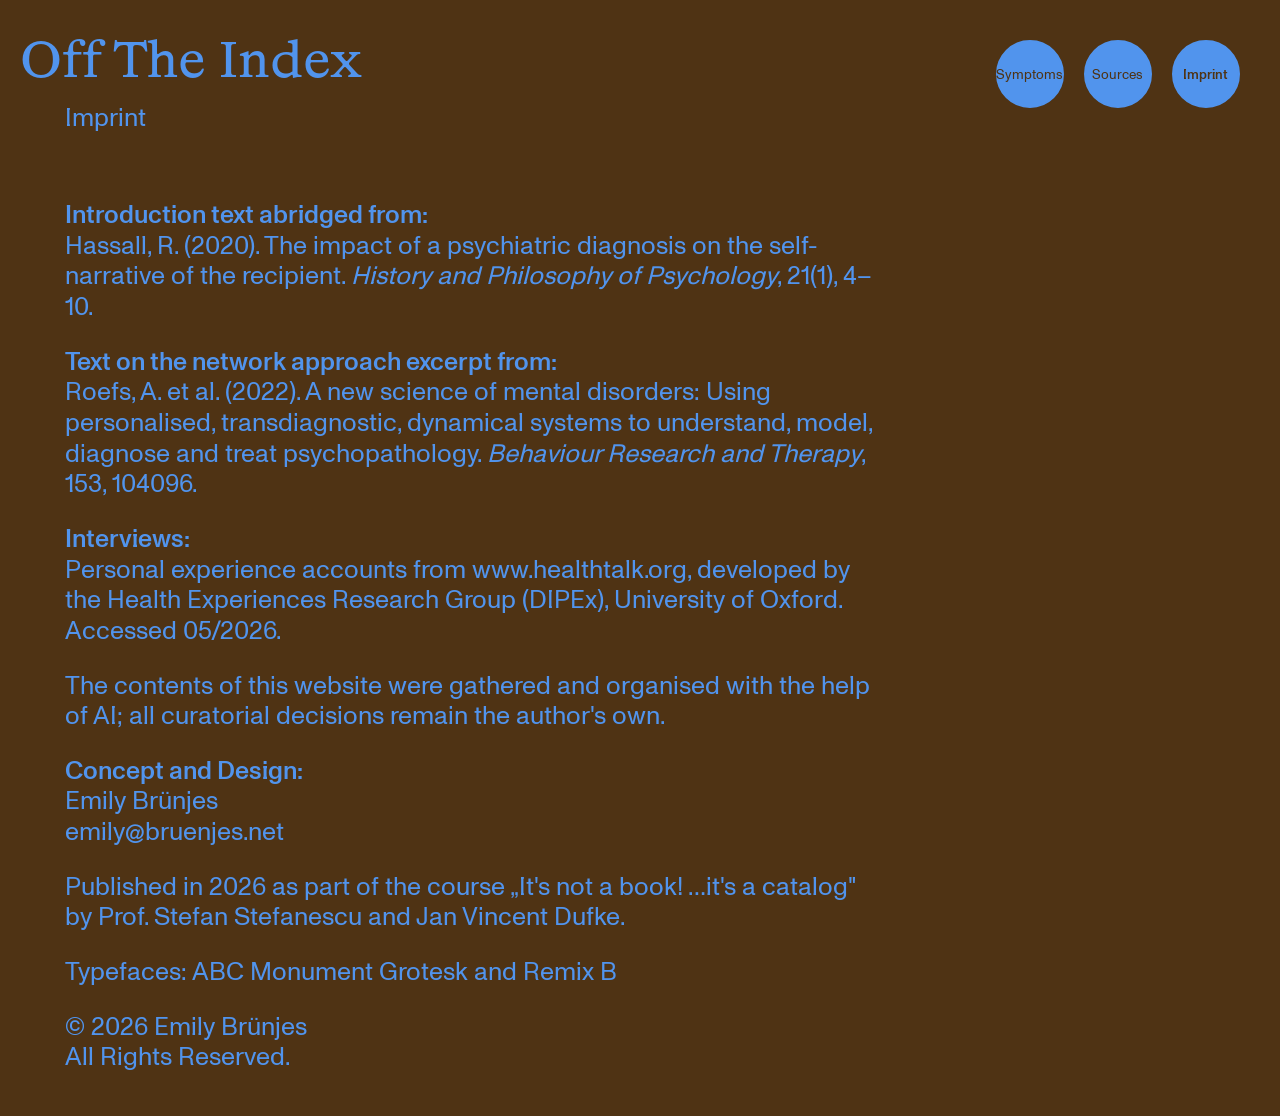
<file: imprint.html>
<!doctype html>
<html lang="de">
<head>
  <meta charset="utf-8">
  <meta name="viewport" content="width=device-width, initial-scale=1.0">
  <title>Imprint — Off The Index</title>
  <link rel="stylesheet" href="assets/css/fonts.css">
  <style>
    * { margin: 0; padding: 0; box-sizing: border-box; }

    body {
      background-color: #4f3314;
      color: #5194ed;
      padding: 20px;
    }

    .site-header {
      position: sticky;
      top: 0;
      background-color: #4f3314;
      padding-top: 20px;
      padding-bottom: 15px;
      z-index: 10;
      min-height: 100px;
    }

    .nav-circles {
      position: fixed;
      top: 40px;
      right: 40px;
      display: flex;
      gap: 20px;
      align-items: flex-start;
      z-index: 100;
    }

    .nav-circle {
      width: 18mm;
      height: 18mm;
      border-radius: 50%;
      border: 2pt solid #5194ed;
      background-color: #5194ed;
      display: flex;
      align-items: center;
      justify-content: center;
      text-align: center;
      font-family: "MonumentGrotesk", sans-serif;
      font-size: 10pt;
      line-height: 12pt;
      color: #4f3314;
      text-decoration: none;
    }

    .nav-circle.active {
      font-weight: 500;
    }

    .site-label {
      font-family: "RemixB", sans-serif;
      font-size: 38pt;
      line-height: 38pt;
      color: #5194ed;
      text-align: left;
    }

    .site-label a {
      text-decoration: none;
      color: inherit;
    }

    h1 {
      font-family: "MonumentGrotesk", sans-serif;
      font-weight: 400;
      font-size: 19pt;
      line-height: 25pt;
      font-style: normal;
      color: #5194ed;
      margin-top: 10px;
      margin-bottom: 10px;
      max-width: 50%;
      text-indent: 12mm;
    }

    .imprint-content {
      font-family: "MonumentGrotesk", sans-serif;
      font-size: 19pt;
      line-height: 23pt;
      color: #5194ed;
      max-width: 70%;
      margin-top: 40px;
      padding-left: 12mm;
    }

    .imprint-section {
      margin-bottom: 18pt;
    }

    .imprint-label {
      font-weight: 500;
    }
  </style>
</head>
<body>

  <nav class="nav-circles">
    <a href="symptom.html" class="nav-circle">Symptoms</a>
    <a href="sources.html" class="nav-circle">Sources</a>
    <a href="imprint.html" class="nav-circle active">Imprint</a>
  </nav>
  <div class="site-header">
    <p class="site-label"><a href="index.html">Off The Index</a></p>
    <h1>Imprint</h1>
  </div>

  <div class="imprint-content">
    <div class="imprint-section">
      <p><span class="imprint-label">Introduction text abridged from:</span><br>
      Hassall, R. (2020). The impact of a psychiatric diagnosis on the self-narrative of the recipient. <em>History and Philosophy of Psychology</em>, 21(1), 4–10.</p>
    </div>
    <div class="imprint-section">
      <p><span class="imprint-label">Text on the network approach excerpt from:</span><br>
      Roefs, A. et al. (2022). A new science of mental disorders: Using personalised, transdiagnostic, dynamical systems to understand, model, diagnose and treat psychopathology. <em>Behaviour Research and Therapy</em>, 153, 104096.</p>
    </div>
    <div class="imprint-section">
      <p><span class="imprint-label">Interviews:</span><br>
      Personal experience accounts from www.healthtalk.org, developed by the Health Experiences Research Group (DIPEx), University of Oxford. Accessed 05/2026.</p>
    </div>
    <div class="imprint-section">
      <p>The contents of this website were gathered and organised with the help of AI; all curatorial decisions remain the author's own.</p>
    </div>
    <div class="imprint-section">
      <p><span class="imprint-label">Concept and Design:</span><br>
      Emily Brünjes<br>
      emily@bruenjes.net</p>
    </div>
    <div class="imprint-section">
      <p>Published in 2026 as part of the course „It's not a book! …it's a catalog" by Prof. Stefan Stefanescu and Jan Vincent Dufke.</p>
    </div>
    <div class="imprint-section">
      <p>Typefaces: ABC Monument Grotesk and Remix B</p>
    </div>
    <div class="imprint-section">
      <p>© 2026 Emily Brünjes<br>
      All Rights Reserved.</p>
    </div>
  </div>

</body>
</html>
</file>
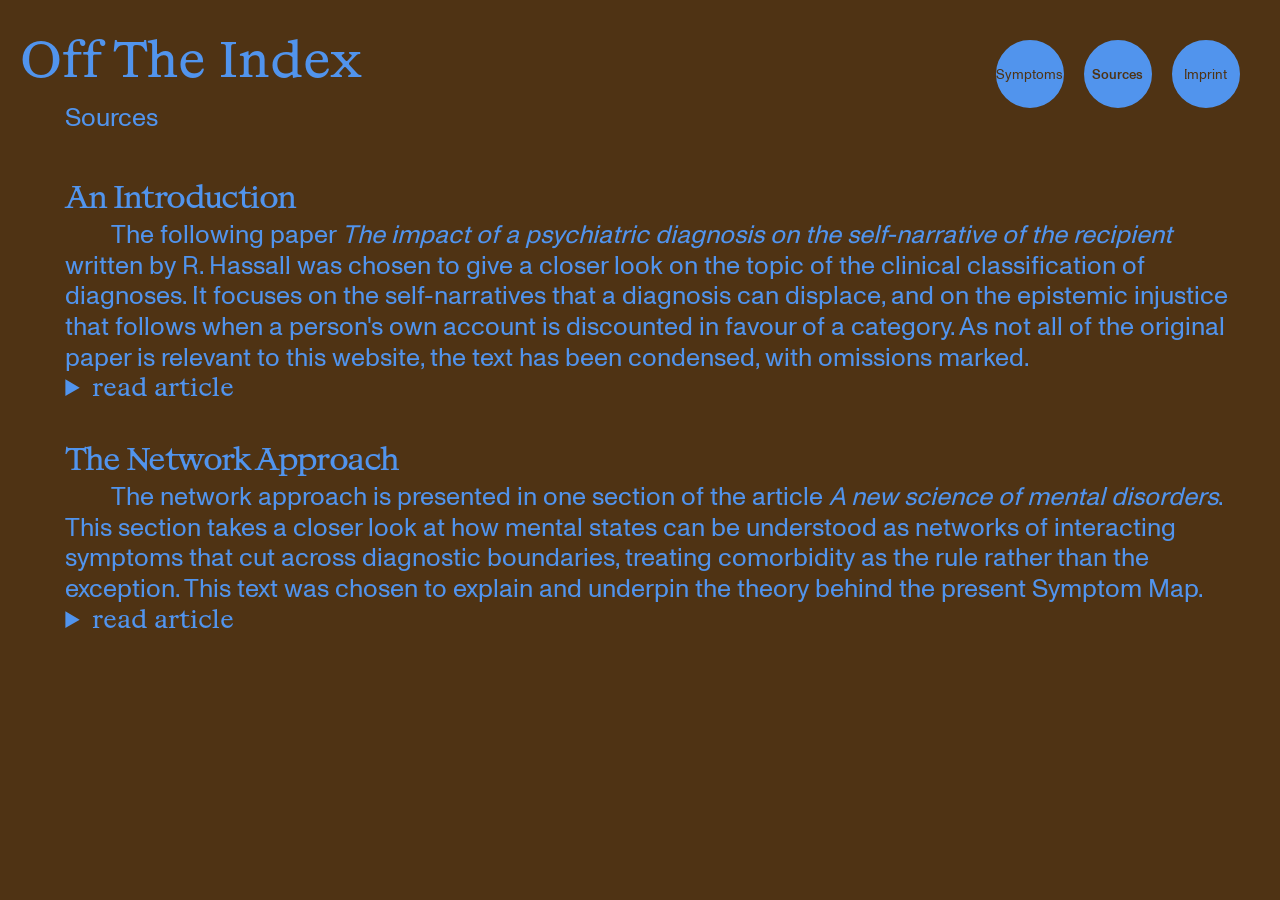
<file: sources.html>
<!doctype html>
<html lang="de">
<head>
  <meta charset="utf-8">
  <meta name="viewport" content="width=device-width, initial-scale=1.0">
  <title>Sources — Off The Index</title>
  <link rel="stylesheet" href="assets/css/fonts.css">
  <style>
    * { margin: 0; padding: 0; box-sizing: border-box; }

    body {
      background-color: #4f3314;
      color: #5194ed;
      padding: 20px;
    }

    .site-header {
      position: sticky;
      top: 0;
      background-color: #4f3314;
      padding-top: 20px;
      padding-bottom: 15px;
      z-index: 10;
      min-height: 100px;
    }

    .nav-circles {
      position: fixed;
      top: 40px;
      right: 40px;
      display: flex;
      gap: 20px;
      align-items: flex-start;
      z-index: 100;
    }

    .nav-circle {
      width: 18mm;
      height: 18mm;
      border-radius: 50%;
      border: 2pt solid #5194ed;
      background-color: #5194ed;
      display: flex;
      align-items: center;
      justify-content: center;
      text-align: center;
      font-family: "MonumentGrotesk", sans-serif;
      font-size: 10pt;
      line-height: 12pt;
      color: #4f3314;
      text-decoration: none;
    }

    .nav-circle.active {
      font-weight: 500;
    }

    .site-label {
      font-family: "RemixB", sans-serif;
      font-size: 38pt;
      line-height: 38pt;
      color: #5194ed;
      text-align: left;
    }

    .site-label a {
      text-decoration: none;
      color: inherit;
    }

    h1 {
      font-family: "MonumentGrotesk", sans-serif;
      font-weight: 400;
      font-size: 19pt;
      line-height: 25pt;
      font-style: normal;
      color: #5194ed;
      margin-top: 10px;
      margin-bottom: 10px;
      text-indent: 12mm;
    }

    .source-entry {
      padding: 15px 15px 15px 12mm;
    }

    .source-name {
      display: block;
      text-align: left;
      font-family: "RemixB", sans-serif;
      font-size: 24pt;
      line-height: 24pt;
      letter-spacing: -0.05em;
      margin-top: 10px;
      margin-bottom: 3px;
      color: #5194ed;
    }

    .source-brief {
      text-align: left;
      text-indent: 12mm;
      font-family: "MonumentGrotesk", sans-serif;
      font-size: 19pt;
      line-height: 23pt;
      color: #5194ed;
      margin-top: 3px;
    }

    .source-details {
      text-align: left;
      font-family: "RemixB", sans-serif;
      font-size: 19pt;
      line-height: 23pt;
      color: #5194ed;
      margin-top: 3px;
    }

    .source-summary {
      text-align: left;
      font-family: "RemixB", sans-serif;
      font-size: 19pt;
      line-height: 23pt;
      color: #5194ed;
      cursor: pointer;
    }

    details[open] .source-summary {
      font-style: italic;
    }

    .source-article {
      font-family: "MonumentGrotesk", sans-serif;
      font-size: 19pt;
      line-height: 23pt;
      color: #5194ed;
      text-align: left;
      margin-top: 20px;
    }

    .source-article p {
      text-indent: 12mm;
      margin-bottom: 0;
    }

    .source-article p:first-child {
      text-indent: 0;
    }

    .article-section {
      font-family: "MonumentGrotesk", sans-serif;
      font-weight: 500;
      font-size: 19pt;
      line-height: 23pt;
      color: #5194ed;
      margin-top: 18pt;
      text-indent: 0;
    }

    .article-section + p {
      text-indent: 0;
    }

    .source-references {
      column-count: 3;
      column-gap: 40px;
      font-family: "MonumentGrotesk", sans-serif;
      font-size: 10pt;
      line-height: 12pt;
      color: #5194ed;
      margin-top: 24pt;
    }

    .source-references p {
      break-inside: avoid;
      margin-bottom: 4pt;
      text-indent: 0;
    }
  </style>
</head>
<body>

  <nav class="nav-circles">
    <a href="symptom.html" class="nav-circle">Symptoms</a>
    <a href="sources.html" class="nav-circle active">Sources</a>
    <a href="imprint.html" class="nav-circle">Imprint</a>
  </nav>
  <div class="site-header">
    <p class="site-label"><a href="index.html">Off The Index</a></p>
    <h1>Sources</h1>
  </div>

  <div class="source-entry">
    <div class="source-name">An Introduction</div>
    <div class="source-brief">The following paper <em>The impact of a psychiatric diagnosis on the self-narrative of the recipient</em> written by R. Hassall was chosen to give a closer look on the topic of the clinical classification of diagnoses. It focuses on the self-narratives that a diagnosis can displace, and on the epistemic injustice that follows when a person's own account is discounted in favour of a category. As not all of the original paper is relevant to this website, the text has been condensed, with omissions marked.</div>
    <details class="source-details">
      <summary class="source-summary">read article</summary>
      <div class="source-article">
        <p>A psychiatric diagnosis can have a range of effects on the person receiving it. Some welcome the diagnosis, seeing it as an explanation for their distress, while others perceive it as an unwelcome medicalized label impinging negatively on their sense of themselves as rational agents. I focus on how the diagnosis affects the latter group, and in particular how it may impact on their self-narratives. I therefore outline some key themes in narrative theory which have been explored in various ways by philosophers, though to a lesser extent by psychologists. These theorists emphasise the importance of self-narratives in human psychology. I argue that those receiving a psychiatric diagnosis may be vulnerable to experiences of epistemic injustice, as described by Miranda Fricker. This includes what Fricker describes as hermeneutical injustice, where individuals lack the ability to understand their experiences or difficulties in ways that make sense to them. The medicalization implicit in psychiatric diagnoses conveys a particular kind of narrative which may conflict with the recipient's previous self-narratives. When such effects occur, they may reduce the recipient's sense of agency and induce feelings of hopelessness about recovery, which may then limit the prospect of a positive outcome for the person concerned. A greater use of formulation could mitigate those effects.</p>
        <p>There has been little systematic empirical investigation of the effects of receiving a psychiatric diagnosis on its recipients. In contrast, there are many anecdotal reports in various publications. Drawing general conclusions from these is difficult, but they seem to fall roughly into two broad categories. Firstly, there are those who seem to welcome their diagnosis as providing an apparent explanation for their difficulties. Secondly, there are others who find their diagnosis diminishing or oppressive in some way. These differing reactions are exemplified in a short video posted on the BBC website [1] in which users of mental health services describe their reaction to their diagnosis. One talks positively about a diagnosis of bipolar disorder: 'people suddenly realised I wasn't doing things for attention... It was because I have a brain disorder'. In contrast, another says: 'I hate my diagnosis. The main one I have is borderline personality disorder and I hate it with a passion. People start seeing you differently'.</p>
        <p>This paper focusses on the second group, those who find their diagnosis oppressive, with the aim of arguing that in many cases their experiences can be understood as instances of epistemic injustice. A central aim is to argue that this can be understood in terms of narrative theory – i.e. the impact that a diagnosis has on the individual's self-narrative. The narrative often associated with a psychiatric diagnosis is that the condition is "a disease like any other" [2]. However, most psychiatric diagnoses, being broadly descriptive labels, do not have the same explanatory value as other diagnoses, though they may appear to. Nevertheless, the disease narrative that can be conveyed by the diagnosis may be taken to imply that the individual's psychological reactions and experiences of distress are attributable to some kind of brain disease. Narrative theory is therefore a suitable framework for understanding how this implication might affect the self-narratives of the individuals concerned, particularly by changing the meanings they have previously created through their own self-narratives. I argue that this change can be seen as an example of epistemic injustice, and specifically of hermeneutical injustice.</p>

        <h2 class="article-section">Narrative theory</h2>
        <p>Narrativity is concerned with the idea that we live and order our lives according to implicit or explicit narratives of some kind. We experience our lives in time – narratives have a temporal or linear structure – and the stories we construct about our lives in some way shape who we are. Narratives and stories are omnipresent in our culture, such as in myths, literature, drama, films, television soap-operas, biography, and so on. The autobiographies we construct for ourselves may not have the ordered aesthetic structure of narratives in literature or drama, but they are nevertheless vehicles that carry meaning for us. However, despite being a central aspect of human psychological life, narrativity seems to have been relatively neglected by experimental psychology (although narrative therapy is a frequently used approach in psychotherapy), possibly because it does not lend itself to study in line with the dominant paradigm of quantitative methodology.</p>
        <p>However, this is a subject which has engaged many philosophers, some of whom emphasise the importance of narratives for constructing a sense of self. For example, Daniel Dennett [3] has described how one's self-narrative forms an ongoing autobiography with the self at its centre. The self, as Dennett conceives it, is not a metaphysical entity, but a useful abstraction, analogous to the centre of a gravity of an object which fulfils a distinct explanatory purpose. In a similar vein, Marya Schechtman [4] describes what she calls the 'narrative self-constitution' view. According to her account, a person's self-narrative is what constitutes her identity or self – this is conceived by her as the 'phenomenological' self. A central theme in accounts of narrativity is the emphasis of the role of self-narratives in generating intelligibility or meaning for how people understand their lives. Thus, Alisdair MacIntyre [5] emphasises the importance of the concept of intelligibility for understanding human actions, both of ourselves and of others. He says: '… the concept of an intelligible action is a more fundamental concept than that of an action as such'. Narratives represent the vehicle by which this is attained. For MacIntyre, this is an important thesis: '…man is in his actions and practice, as well as in his fictions, essentially a story-telling animal'. Actions only become intelligible by virtue of their place in a narrative. It is the centrality of intelligibility which, according to MacIntyre, also means that behaviourism can never be an adequate science of psychology – it cannot be anything more than a science of uninterpreted behaviours.</p>
        <p>Importantly however, we are far from being in full control of our narratives. As MacIntyre notes, we enter society as young children with a set of stories given to us. We have to learn what these are and what roles they confer on us. As we do so, we gradually develop our own self-narratives. Nevertheless, we are always constrained in the narratives we construct by the personal and social circumstances in which we are living and by the narratives which others have of us. We are also actors in other people's narratives, such that their narratives may influence our own. In normal circumstances, however, we expect our self-narratives and the narratives that others have of us to be broadly consistent. One psychologist who has emphasised the importance of narratives is Jerome Bruner [6]. Where MacIntyre talks about the role of narratives in making their subjects' actions intelligible, Bruner explains how narratives create meanings for their authors. He started his career as one of the pioneers of the cognitive revolution breaking with behaviourism. However, this revolution, which was expected 'to bring "mind" back into the human sciences after a long cold winter of objectivism', became diverted away from its original impulse and into technical issues based on the computation metaphor. He observes that: 'Very soon, computing became the model of the mind, and in place of the concept of meaning there emerged the concept of computability'. [...]</p>

        <h2 class="article-section">The impact of a psychiatric diagnosis</h2>
        <p>Whilst psychiatric diagnoses may convey different meanings to different people, they are given in a medicalized environment by people with medical qualifications. In somatic medicine, diagnoses are generally understood (with some exceptions) to convey explanatory information [7] [8]. Typically, diagnosis in medicine is linked with the notion of disease specificity – i.e. that a diagnosis names a disease entity of some kind. In psychiatry, the idea that psychiatric diagnoses represent disease entities is often reinforced, partly by the frequent prescribing of psychoactive drugs [9]. This is likely to promote a biomedical narrative about the patient's condition, with the accompanying implication that the condition can be thought of as similar to any other disease, such as diabetes or asthma.</p>
        <p>The manner in which a psychiatric diagnosis can impact on an individual's self-narrative is discussed by Şerife Tekin [10]. She reiterates the features of narrativity discussed by other philosophers, and in addition emphasises the distinction between the narrative authored by the individual and that received from their social environment. This distinction can assume particular salience when an individual receives a diagnosis, whether medical or psychiatric. To receive a diagnosis is to be told something important about oneself. For many illnesses this may be of little enduring consequence, but for chronic or life-threatening diseases the individual's self-narrative is bound to be altered to some degree, possibly to the extent of requiring the sufferer to re-conceive the meaning of their life in the most severe cases.</p>
        <p>In the case of psychiatric diagnoses, this can have additional significance. Tekin argues that a DSM diagnosis can itself function as a source of narrative for the person concerned. She suggests that, in some cases, the patient may find it easy to understand their experience in terms of an established medical diagnostic category. In other cases, however, patients may find that a diagnosis is imposed upon them that prevents them framing their experience in any way other than as a kind of neurochemical imbalance, which then becomes the dominant narrative. The biomedical determinism which this implies can limit their hopes for recovery and the disempowering self-narrative generated can become self-reinforcing [11]. In the case of those people who find their diagnoses oppressive, such experiences can be seen as instances of epistemic injustice, and in particular of hermeneutical injustice.</p>

        <h2 class="article-section">Epistemic injustice</h2>
        <p>The concept of epistemic injustice was introduced by Miranda Fricker [12]. It concerns the ethical dimension of the epistemic activities in which we are habitually involved – i.e. the activities of reasoning, believing and knowing, giving testimony, and interpreting our experience. [...] It is generated by some kind of negative identity prejudice towards the victim, and in some cases the victim may have internalised the negative identity, whether consciously or unconsciously. Fricker emphasises that it occurs in contexts of a power imbalance, in which the victim is situated at a disadvantage with regard to the context that allows the injustice to occur. She identifies two forms of epistemic injustice: testimonial and hermeneutical. Testimonial injustice occurs when the credibility given to an individual is deflated due to negative identity prejudice and their credibility in giving testimony is thereby undermined. Hermeneutic injustice refers to the marginalization of an individual's social experience due to a structural identity prejudice of some kind. It arises where the individual's psychological resources for understanding or interpreting their experiences are impaired or missing in some respect. Instances of epistemic injustice can occur in medical contexts. [...]</p>
        <p>Epistemic injustice can be experienced by mental health service users for similar reasons to those above, but also specifically as a result of the diagnosis assigned to the individual. The assignment of a diagnosis, such as schizophrenia, can render the individual vulnerable to having their experiences marginalized. They may experience testimonial injustice when what they say is disregarded, because it is assumed their condition causes them to confabulate or be unreliable reporters of facts. There are several examples of testimonial injustice in such circumstances reported in the literature [13] [14]. Where this happens, the influence of the diagnosis on the perceptions of healthcare staff towards the patient is evident. More generally, patients can fall victim to 'epistemic silencing' [15] when their views are minimised or not even sought, because they are not judged to be useful participants in their assessment and plans for their treatment.</p>
        <p>Such circumstances of epistemic silencing can allow individuals to become victims of hermeneutical injustice. Anastasia Scrutton [16] describes two ways in which this can be experienced by people receiving psychiatric care. Firstly, individuals are liable to be treated simply as sources of data rather than participants in the diagnostic process. Secondly, the experiences they report can be interpreted primarily as symptoms of a diagnostic category, with other aspects of their experience being discounted. Psychiatric patients may be particularly vulnerable to this kind of injustice when the clinician treats them merely as providers of mundane information, rather than as meaningful contributors to their assessment or treatment plan. Marginalization in this way can reduce their sense of confidence in the value of their own perspectives [17]. It can be further reinforced by the typical style of psychiatric interviews which are aimed at establishing whether the patient's symptoms conform to a diagnostic category, thus neglecting the personal meanings the symptoms may have for the patient. For example, Giovanni Stanghellini observes that the use of standardised psychiatric interviews, intended to increase the reliability of diagnoses, are likely to contribute to this tendency: The 'meaning' of a symptom is reduced to the properties that correspond to one category… There is little space for personal meanings and personal narratives... [8].</p>
        <p>Stanghellini also emphasises how narratives play a central role in creating coherent meaning for people in their lives. If the manner in which the psychiatric interview is conducted ignores this at a time when the person concerned is experiencing severe distress, their confidence in their own psychological resources for making sense of their experiences are likely to be diminished. This is what can lead to the experience of hermeneutical injustice, which can be a long-lasting effect.</p>
        <p>Part of the reason for this is the frequent tendency for people to be encouraged to think of their condition as "an illness like any other". This is evident from the many personal reports of people who have been mental health service users and who have spoken or written about their experiences. For example, Jacqui Dillon talks about her experience in the following terms: The clear message I received…. was that I was ill. Everything that I said and did was caused by my illness. The abuse never happened – even thinking it did was part of my illness…. The fact that I didn't want to take medication was because I was ill. If I wanted to get better, I must accept my diagnosis and take medication... I would always have this illness. I wouldn't be able to work. I didn't know what was best for me. I lacked insight. Another former mental health service user, Patricia Deegan, is now a clinical psychologist and disability rights advocate in the USA. She talks about some of her experiences as follows: My psychiatrist told me I had chronic schizophrenia… He said I would be sick for the rest of my life and the best I could do was avoid stress and cope. Something in me fought back against his prognosis of doom. As I stood outside his office, I remember rejecting the chronic mental patient life-plan and thinking 'I will become Dr. Deegan, and then I will change the mental health system…' [18]. Both these accounts can be seen as descriptions of hermeneutical injustice, mediated by the biomedical narrative with which the diagnosis is associated. They are given by individuals who have been able to draw upon sufficient psychological resources to reject the disease label that had been attached to them. In so doing they were able to overcome this kind of injustice.</p>
        <p>Many other people, however, will find overcoming such experiences much more difficult. This is important because it affects the likelihood of their recovering from the conditions which have brought them into contact with mental health services. There is evidence that those with a more internal locus of control and a greater sense of empowerment are more likely to have a good outcome after an episode of psychosis [11]. Conversely, those with an internalised sense of stigma and a weaker sense of empowerment tend to have much poorer outcomes [19]. The biomedical narrative, therefore, seems to have the effect of reducing the person's locus of control and sense of empowerment with its message that the disease is responsible for their experiences. To the extent that it distorts one's self-narrative and diminishes one's psychological resources, one can thereby become a victim of hermeneutical injustice.</p>
        <p>Psychiatric diagnoses have been widely recognised as lacking validity and explanatory value, but they continue to be used, because they are still judged by many psychiatrists to have utility [20]. So long as they appear to offer some sort of explanation for psychological disorders, they will add to the risk that their recipients will be victims of epistemic injustice in mental healthcare settings. Alternative approaches that can mitigate or avoid such a consequence make greater use of formulation, without the imposition of superfluous diagnoses conveying a biomedical narrative [21]. Reinforcing the individual's psychological resources to help them develop their own self-narrative, such that they feel more empowered to overcome their difficulties, is a key aim of formulation in psychological therapy. What helps to make formulation into a meaningful exercise is the central role of narrativity in human psychological life.</p>
        <div class="source-references">
          <p>[1] BBC (2018). http://www.bbc.co.uk/news/av/stories-44217657/how-does-your-diagnosis-make-you-feel. BBC. Accessed 7 May 2020.</p>
          <p>[2] Malla, A., Joober, R., &amp; Garcia, A. (2015). "Mental illness is like any other medical illness": a critical examination of the statement and its impact on patient care and society. Journal of Psychiatry and Neuroscience, 40, 147–150.</p>
          <p>[3] Dennett, D. (1991). Consciousness explained. London: Viking.</p>
          <p>[4] Schechtman, M. (1997). The constitution of selves. Ithaca, NY: Cornell University Press.</p>
          <p>[5] MacIntyre, A. (2007). After virtue. (3rd edn). London: Bloomsbury.</p>
          <p>[6] Bruner, J. (1990). Acts of meaning. Cambridge, MA: Harvard University Press.</p>
          <p>[7] Maung, H.H. (2017). The causal explanatory functions of medical diagnoses. Theoretical Medicine and Bioethics, 38, 41–59.</p>
          <p>[8] Stanghellini, G. (2004). The puzzle of the psychiatric interview. Journal of Phenomenological Psychology, 35, 173–195.</p>
          <p>[9] Rosenberg, C.E. (2006). Contested boundaries: Psychiatry, disease, and diagnosis. Perspectives in Biology and Medicine, 49, 407–424.</p>
          <p>[10] Tekin, Ş. (2011). Self-concept through the diagnostic looking glass: Narratives and mental disorder. Philosophical Psychology, 24, 357–380.</p>
          <p>[11] Yanos, P.T., Roe, D. &amp; Lysaker, P.H. (2010). The impact of illness identity on recovery from severe mental illness. American Journal of Psychiatric Rehabilitation, 13, 73–93.</p>
          <p>[12] Fricker, M. (2007). Epistemic injustice: Power and the ethics of knowing. Oxford: Oxford University Press.</p>
          <p>[13] Crichton, P., Carel, H. &amp; Kidd, I.J. (2017). Epistemic injustice in psychiatry. BJPsych Bulletin, 41, 65–70.</p>
          <p>[14] Sanati &amp; Kyratsous (2015). Epistemic injustice in assessment of delusions. Journal of Evaluation in Clinical Practice, 21, 479–485.</p>
          <p>[15] Hookway, C. (2010). Some varieties of epistemic injustice: Reflections on Fricker. Episteme, 7, 151–163.</p>
          <p>[16] Scrutton, A.P. (2017). Epistemic injustice and mental illness. In I.J. Kidd, J. Medina &amp; G. Pohlhaus Jr. (Eds.) Routledge handbook of epistemic injustice. (pp. 347–355). London: Routledge.</p>
          <p>[17] Kurs, R. &amp; Grinshpoon, A. (2018). Vulnerability of individuals with mental disorders to epistemic injustice in both clinical and social domains. Ethics and behavior, 28, 336–346.</p>
          <p>[18] Phillips, J. (2013). On narrative: Psychopathology informing philosophy. Philosophy, Psychiatry &amp; Psychology, 20, 11–23.</p>
          <p>[19] Warner, R. (2010). Does the scientific evidence support the recovery model? The Psychiatrist, 34, 3–5.</p>
          <p>[20] Jablensky, A. (2016). Psychiatric classifications: Validity and utility. World Psychiatry, 15, 26–31.</p>
          <p>[21] Johnstone, L. &amp; Dallos, R. (Eds.) (2013). Formulation in psychology and psychotherapy: Making sense of people's problems. (2nd edn). Hove: Routledge.</p>
        </div>
      </div>
    </details>
  </div>

  <div class="source-entry">
    <div class="source-name">The Network Approach</div>
    <div class="source-brief">The network approach is presented in one section of the article <em>A new science of mental disorders</em>. This section takes a closer look at how mental states can be understood as networks of interacting symptoms that cut across diagnostic boundaries, treating comorbidity as the rule rather than the exception. This text was chosen to explain and underpin the theory behind the present Symptom Map.</div>
    <details class="source-details">
      <summary class="source-summary">read article</summary>
      <div class="source-article">
        <p>The network approach to psychopathology is a theoretical framework to explain the existence, development and maintenance of mental disorders [1–3] [6–10]. It is embedded in a wider framework of systems science and network science [11–14]. The core assumption of the network approach is that the complex system of dynamically interacting symptoms constitutes the disorder. This contrasts with the common cause view where an underlying, latent categorical or dimensional entity causes a number of symptoms.</p>
        <p>From this perspective, psychological and medical conditions may differ from each other, as fittingly expressed by McNally [15]: "A person can have cancer, yet be currently asymptomatic, whereas it makes no sense to say that an asymptomatic person has depression". From the network perspective, symptoms are not the output of one underlying pathogenic pathway, they rather are the input for, and driver of, other symptoms. Thus, symptoms reinforce each other. They do not reflect a mental disorder: they constitute it. This turns the common definition of a symptom as indicating a disease upside down [2] [3] [10], giving them the role of independent, causal agents.</p>
        <p>Overall, the network approach assumes spreading activation to be the engine that drives the mental disorder: Connected elements synchronise, maintain each other actively in vicious cycles [16] and become a self-sustaining entity. Mental disorders thus represent stable states in a dynamical network structure [2]. Perturbations from outside this network, like adverse life events, can trigger a phase transition into an alternative stable state [17]. The likelihood and nature of such transitions may depend on the resilience of the system — characteristics of the network that determine how long it takes for a system to move from a healthy state to a disordered state [18] [19]. Network characteristics that may determine a system's resilience include the number of feedback relations, the ease with which symptoms are activated in the first place, and the strengths of connections in a network [8]. If the interactions between symptoms are strong enough, an alternative state itself can become resilient, so that removing the factor that triggered the transition does not suffice to bring the system back to the healthy state; a phenomenon known as hysteresis [8]. Effects such as hysteresis imply that even if the stressors that initially shifted a system to such an alternative state are taken away, the system may nonetheless persist in this state. The network approach also sheds an entirely different light on the question of why mental disorders are highly comorbid. These networks are transdiagnostic by nature; if two disorders share a symptom, such as for example fear that is shared between anorexia nervosa and anxiety disorders, the symptom may operate as a bridge between the two disorders, connecting two or more networks into one single system [9] [20]. From this point of view, high levels of comorbidity are not methodological artefacts, but result from real patterns of complex relations that do not respect diagnostic boundaries: In this sense, comorbidity is an intrinsic feature of mental disorders, rather than a nuisance.</p>
        <p>The network approach initially focused on symptoms exclusively, but was extended considerably over the past years. One crucial development was to embrace the importance of relevant biopsychosocial variables beyond symptoms, such as life events [2], biological variables such as inflammation levels [10] and momentary social circumstances. Note that mixing different levels of explanation (e.g., subjective experience and biology) may require multi-layered networks [21]. Conceptually, such variables can be distinguished into those that are part of the network structure itself (for instance, refusing offers of high caloric food at work several times a day may trigger an eating binge later), and those that influence the network from the outside, that is, the external field (for instance, being employed in a job that requires many night shifts may disrupt sleep and lead to insomnia; [2]). To reflect this broader perspective, throughout this paper we refer to elements, which includes symptoms and other variables that are relevant in dynamic network structures of psychopathology. So, elements can be defined as variables involved in causing and maintaining psychopathology, including, but not limited to, symptoms of mental disorders, reflecting both nodes of the network and variables affecting the network from the outside.</p>
        <p>Another extension was to acknowledge that the common cause and the network perspectives need not be mutually exclusive [9] [10]. To understand how symptoms emerge and give rise to other symptoms in a network, a useful notion might be to consider different types of causes lying on a spectrum from 'proximal' to 'distal'. Proximal causes are directly related to the mechanisms driving symptoms and might mostly feature as a node or an edge in the network. They are useful targets for treatment. By contrast, distal causes (e.g., genes, personality, social economic status, early adversity) are indirectly related to the (mechanisms driving) symptoms, and might mostly be situated outside the network (external field) or be viewed as a common cause. They are sometimes useful indicators for prevention. For example, a general tendency to experience negative affect, as commonly represented in the personality factor neuroticism, may represent a constant or slowly evolving variable that influences the liability of a person to develop the clinical symptom of depressed mood [18].</p>
        <p>The search for proximal causes may benefit from experimental research, whereas the search for distal causes may benefit from epidemiological or longitudinal research [22] [23]. Building on a long tradition of experimental psychopathology research, our project aims to advance our understanding of proximal causes in the transition from normal to abnormal processes and the other way around. As to whether these causal relations solely reflect central nodes in the network, edges between elements, or (partly) latent constructs is still an issue for empirical testing. Hybrid statistical models are under development to allow for the analysis of data featuring both potential common causes and relations among elements [24].</p>
        <p>A third recent extension to the network literature was to close the gap to other fields such as basic network science and systems science [25] [26] [16]. These fields have a rich tradition in operationalizing, investigating, and modelling a wide variety of targets as complex systems, including ecosystems, the stock market, and the weather. The common view is that studying particular elements of systems can be helpful, but the micro-level will not be sufficient to understand the macro-level behaviour of such systems [27] [28]. Closing the gap between network approaches to psychopathology and these adjacent areas in the complexity literature allows for the use of ever-growing theoretical and statistical toolboxes to better conceptualise and investigate networks, such as the immense literature on early warning signals to predict transitions of systems into alternative stable states (e.g., from a healthy to a depressed state; [28] [17]).</p>

        <div class="source-references">
          <p>[1] Borsboom, D. (2008). Psychometric perspectives on diagnostic systems. Journal of Clinical Psychology, 64, 1089–1108.</p>
          <p>[2] Borsboom, D. (2017). A network theory of mental disorders. World Psychiatry, 16, 5–13.</p>
          <p>[3] Borsboom, D., &amp; Cramer, A. O. J. (2013). Network analysis: An integrative approach to the structure of psychopathology. Annual Review of Clinical Psychology, 9, 91–121.</p>
          <p>[4] Borsboom, D., Cramer, A., &amp; Kalis, A. (2018). Brain disorders? Not really… why network structures block reductionism in psychopathology research. Behavioral and Brain Sciences, 42, E2.</p>
          <p>[5] Borsboom, D., Cramer, A. O. J., Schmittmann, V. D., Epskamp, S., &amp; Waldorp, L. J. (2011). The small world of psychopathology. PLoS One, 6, Article e27407.</p>
          <p>[6] Boschloo, L., van Borkulo, C. D., Rhemtulla, M., Keyes, K. M., Borsboom, D., &amp; Schoevers, R. A. (2015). The network structure of symptoms of the diagnostic and statistical manual of mental disorders. PLoS One, 10, Article e0137621.</p>
          <p>[7] Cramer, A. O., &amp; Borsboom, D. (2015). Problems attract problems: A network perspective on mental disorders. In R. A. Scott, &amp; S. M. Kosslyn (Eds.), Emerging trends in the social and behavioral sciences (pp. 1–15). John Wiley &amp; Sons.</p>
          <p>[8] Cramer, A. O. J., van Borkulo, C. D., Giltay, E. J., van der Maas, H. L. J., Kendler, K. S., Scheffer, M., et al. (2016). Major depression as a complex dynamic system. PLoS One, 11, Article e0167490.</p>
          <p>[9] Fried, E. I. (2015). Problematic assumptions have slowed down depression research: Why symptoms, not syndromes are the way forward. Frontiers in Psychology, 6, 309.</p>
          <p>[10] Fried, E. I., &amp; Cramer, A. O. J. (2017). Moving forward: Challenges and directions for psychopathological network theory and methodology. Perspectives on Psychological Science, 12, 999–1020.</p>
          <p>[11] Hayes, A. M., &amp; Andrews, L. A. (2020). A complex systems approach to the study of change in psychotherapy. BMC Medicine, 18, 197.</p>
          <p>[12] Robinaugh, D. J., Hoekstra, R. H. A., Toner, E. R., &amp; Borsboom, D. (2020). The network approach to psychopathology: A review of the literature 2008–2018 and an agenda for future research. Psychological Medicine, 50, 353–366.</p>
          <p>[13] Schiepek, G. (2009). Complexity and nonlinear dynamics in psychotherapy. European Review, 17, 331–356.</p>
          <p>[14] Schiepek, G., Gelo, O., Viol, K., Kratzer, L., Orsucci, F., de Felice, G., et al. (2020). Complex individual pathways or standard tracks? Counselling and Psychotherapy Research, 20, 689–702.</p>
          <p>[15] McNally, R. J. (2016). Can network analysis transform psychopathology? Behaviour Research and Therapy, 86, 95–104.</p>
          <p>[16] Bakker, G. M. (2019). A new conception and subsequent taxonomy of clinical psychological problems. BMC Psychology, 7, 46.</p>
          <p>[17] Van de Leemput, I. A., Wichers, M., Cramer, A. O., Borsboom, D., Tuerlinckx, F., Kuppens, P., et al. (2014). Critical slowing down as early warning for the onset and termination of depression. PNAS, 111, 87–92.</p>
          <p>[18] Lunansky, G., van Borkulo, C. D., &amp; Borsboom, D. (2020). Personality, resilience, and psychopathology: A model for the interaction between slow and fast network processes in the context of mental health. European Journal of Personality, 34, 969–987.</p>
          <p>[19] Scheffer, M., Bolhuis, J. E., Borsboom, D., Buchman, T. G., Gijzel, S., Goulson, D., et al. (2018). Quantifying resilience of humans and other animals. PNAS, 115, 11883–11890.</p>
          <p>[20] Jones, P. J., Ma, R., &amp; McNally, R. J. (2021). Bridge centrality: A network approach to understanding comorbidity. Multivariate Behavioral Research, 56, 353–367.</p>
          <p>[21] Riese, H., &amp; Wichers, M. (2021). Comment on: Eronen, M. I. (2019). The levels problem in psychopathology. Psychological Medicine, 51, 525–526.</p>
          <p>[22] Roiser, J. (2015). What has neuroscience ever done for us? The Psychologist, 28, 284–287.</p>
          <p>[23] Rutter, M. (2013). Developmental psychopathology: A paradigm shift or just a relabeling? Development and Psychopathology, 25, 1201–1213.</p>
          <p>[24] Epskamp, S., Rhemtulla, M., &amp; Borsboom, D. (2017). Generalized network psychometrics: Combining network and latent variable models. Psychometrika, 82, 904–927.</p>
          <p>[25] Fried, E. I., &amp; Robinaugh, D. J. (2020). Systems all the way down: Embracing complexity in mental health research. BMC Medicine, 18, 205.</p>
          <p>[26] Olthof, M., Hasselman, F., Strunk, G., van Rooij, M., Aas, B., Helmich, M. A., et al. (2020). Critical fluctuations as an early-warning signal for sudden gains and losses in patients receiving psychotherapy for mood disorders. Clinical Psychological Science, 8, 25–35.</p>
          <p>[27] Pessoa, L. (2021). Complex systems: The science of interacting parts.</p>
          <p>[28] Scheffer, M., Bolhuis, J. E., Borsboom, D., Buchman, T. G., Gijzel, S., Goulson, D., et al. (2018). Quantifying resilience of humans and other animals. PNAS, 115, 11883–11890.</p>
        </div>
      </div>
    </details>
  </div>

</body>
</html>
</file>
<file: assets/css/fonts.css>
@font-face {
  font-family: "MonumentGrotesk";
  src: url("../fonts/ABCMonumentGrotesk-Regular-Trial.woff") format("woff");
  font-weight: 400;
  font-style: normal;
  font-display: swap;
}

@font-face {
  font-family: "MonumentGrotesk";
  src: url("../fonts/ABCMonumentGrotesk-Medium-Trial.woff") format("woff");
  font-weight: 500;
  font-style: normal;
  font-display: swap;
}

@font-face {
  font-family: "RemixB";
  src: url("../fonts/RemixBUnlicensedTrial-Regular.otf") format("opentype");
  font-weight: 400;
  font-style: normal;
  font-display: swap;
}

@font-face {
  font-family: "RemixB";
  src: url("../fonts/RemixBUnlicensedTrial-Italic.otf") format("opentype");
  font-weight: 400;
  font-style: italic;
  font-display: swap;
}

@font-face {
  font-family: "RemixB";
  src: url("../fonts/RemixBUnlicensedTrial-Mono.otf") format("opentype");
  font-weight: 700;
  font-style: normal;
  font-display: swap;
}
</file>
